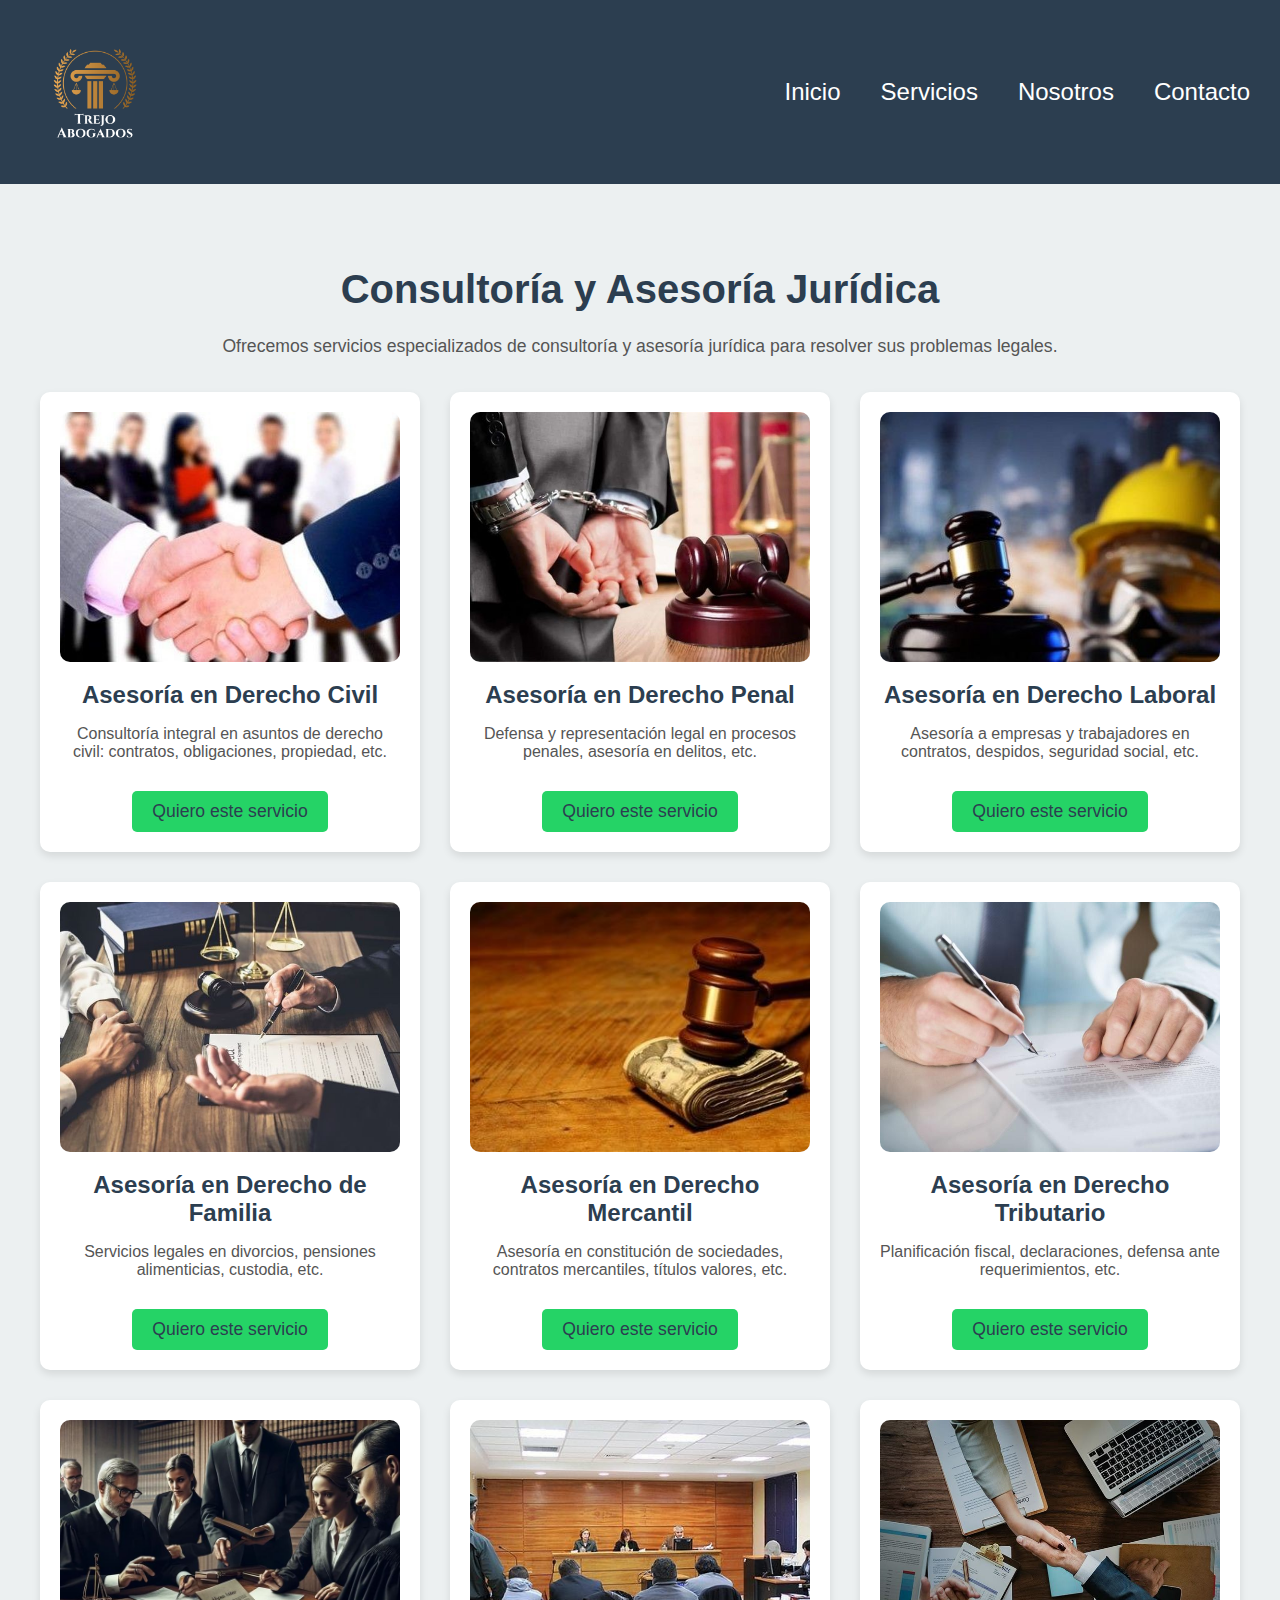
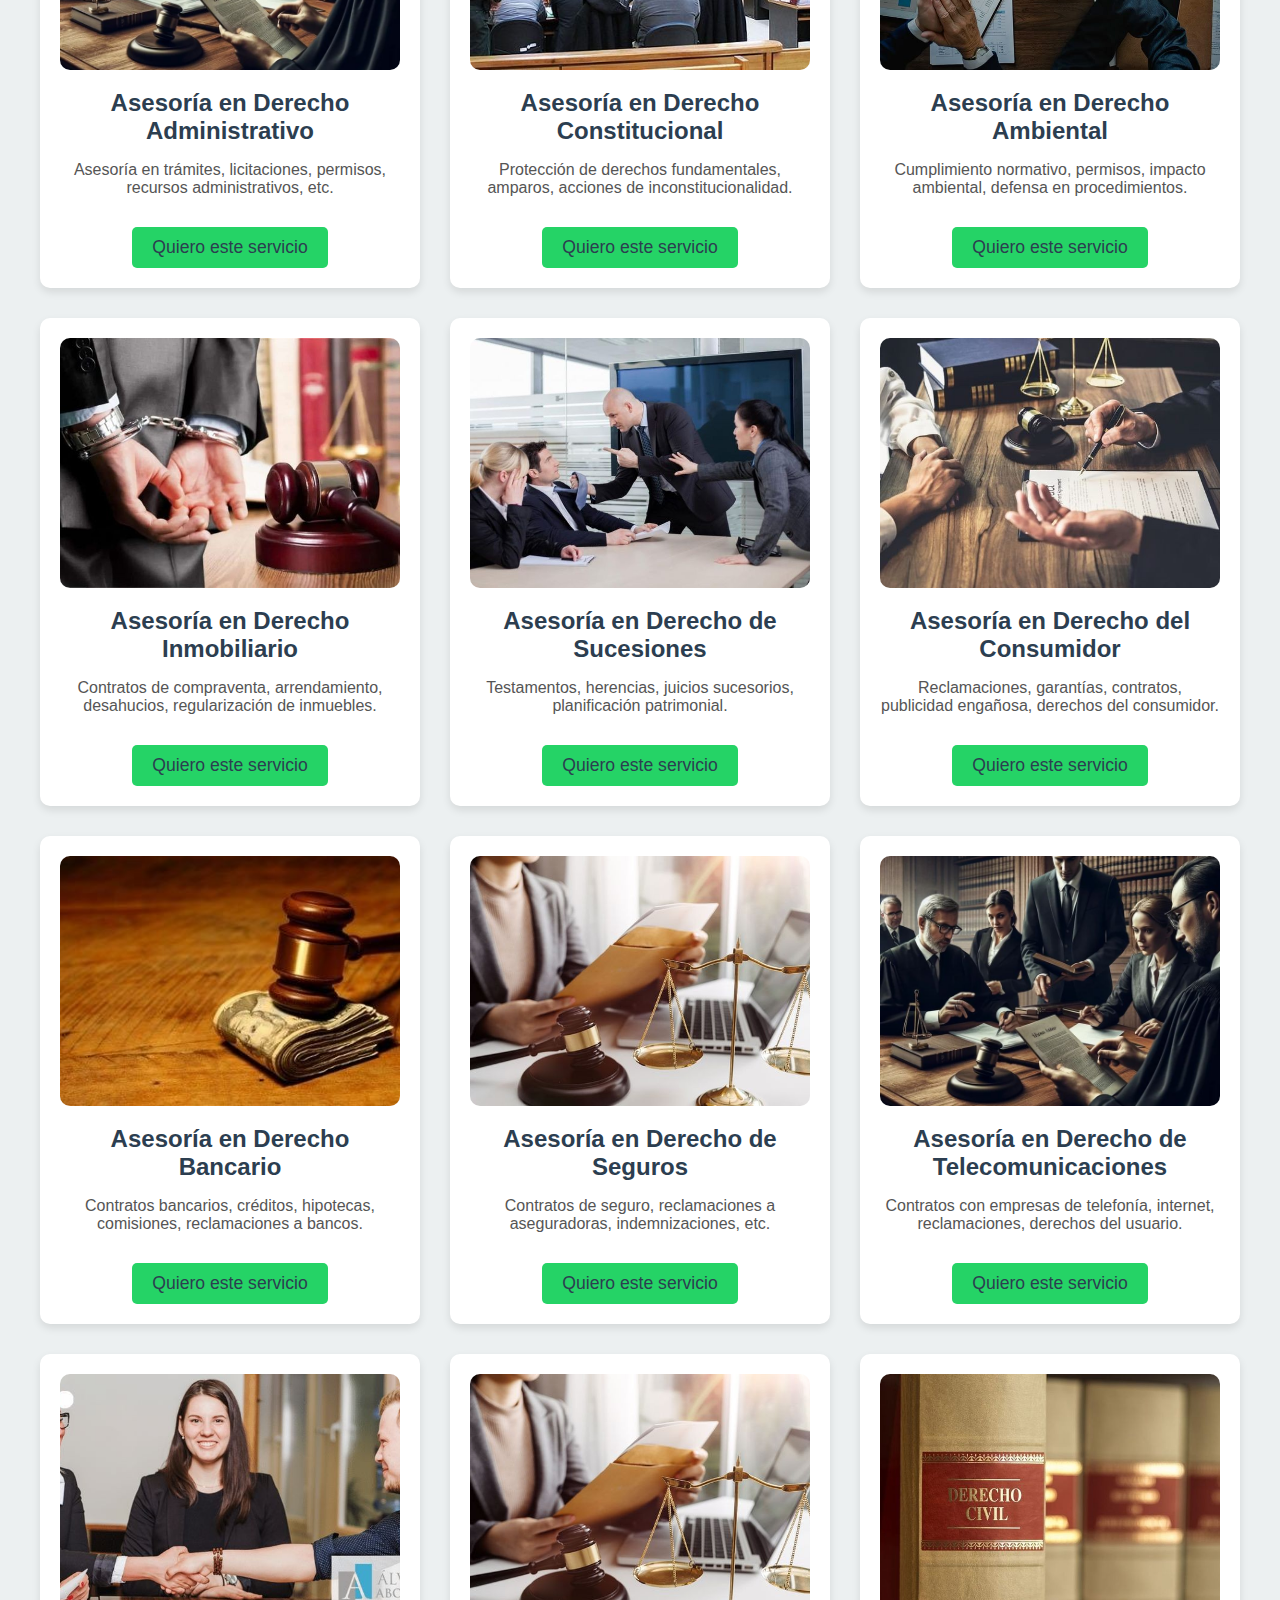
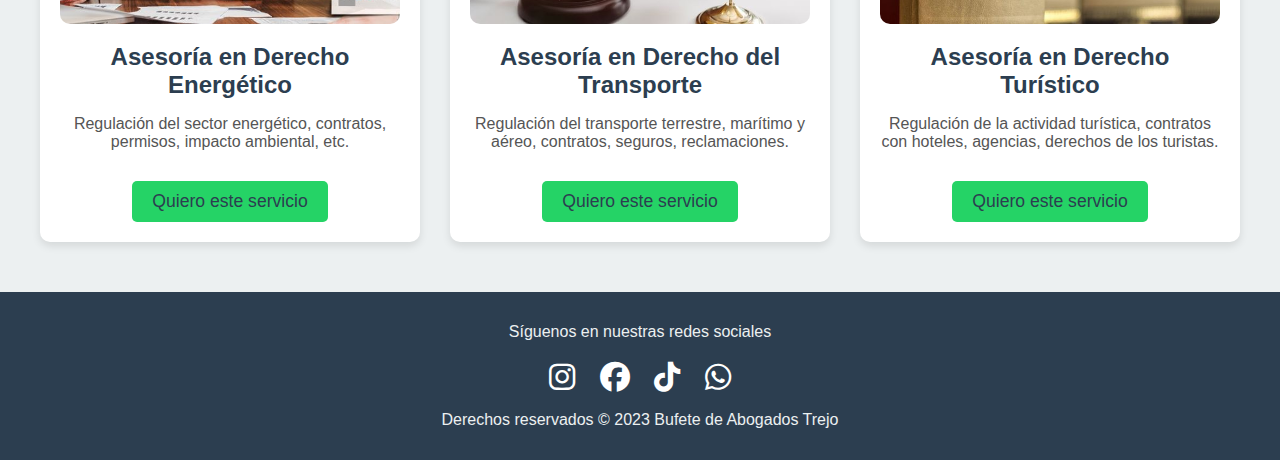
<file: menu/asesorialegal.html>
<!DOCTYPE html>
<html lang="es">
<head>
    <meta charset="UTF-8">
    <meta name="viewport" content="width=device-width, initial-scale=1.0">
    <title>Consultoría y Asesoría Jurídica - Trejo Abogado</title>
    <link rel="stylesheet" href="../css/estilos.css">
    <link rel="stylesheet" href="https://cdnjs.cloudflare.com/ajax/libs/font-awesome/6.4.2/css/all.min.css">
</head>
<body>
    <header class="encabezado">
        <a href="../index.html">
            <img src="../imagenes/logo.png" alt="Logo del bufete" class="encabezado__logo">
            </a>
            <input type="checkbox" id="menu-toggle" class="menu-toggle">
            <label for="menu-toggle" class="menu-icon">&#9776;</label>
    
            <nav class="menu">
                   <ul class="menu__lista">
                    <li class="menu__item">
                        <a href="../index.html" class="menu__enlace">Inicio</a>
                    </li>
                    <li class="menu__item menu__item--submenu">
                        <a href="../menu/servicios.html" class="menu__enlace">Servicios</a>
                        <ul class="submenu">
                            <li><a href="../menu/asesorialegal.html" class="submenu__enlace">Asesoría Legal</a></li>
                            <li><a href="../menu/derechofamiliar.html" class="submenu__enlace">Derecho Familiar</a></li>
                        </ul>
                    </li>
                    <li class="menu__item">
                        <a href="../menu/nosotros.html" class="menu__enlace">Nosotros</a>
                    </li>
                    <li class="menu__item">
                        <a href="../menu/contacto.html" class="menu__enlace">Contacto</a>
                    </li>
                </ul>
                
            </nav>
    </header>

    <div class="contenido categoria-servicios">
        <div class="contenedor">
            <h2 class="categoria-servicios__titulo">Consultoría y Asesoría Jurídica</h2>
            <p class="categoria-servicios__descripcion">Ofrecemos servicios especializados de consultoría y asesoría jurídica para resolver sus problemas legales.</p>
            <div class="servicios-grid">
                <div class="tarjeta-servicio">
                    <img src="../imagenes/Derechocivil.jpg" alt="Asesoría en Derecho Civil" class="tarjeta-servicio__imagen">
                    <h3 class="tarjeta-servicio__titulo">Asesoría en Derecho Civil</h3>
                    <p class="tarjeta-servicio__descripcion">Consultoría integral en asuntos de derecho civil: contratos, obligaciones, propiedad, etc.</p>
                    <a href="https://wa.me/<número_de_whatsapp>?text=Quiero%20este%20servicio" class="boton-whatsapp">Quiero este servicio</a>
                </div>
                <div class="tarjeta-servicio">
                    <img src="../imagenes/DerechoPenal1.jpg" alt="Asesoría en Derecho Penal" class="tarjeta-servicio__imagen">
                    <h3 class="tarjeta-servicio__titulo">Asesoría en Derecho Penal</h3>
                    <p class="tarjeta-servicio__descripcion">Defensa y representación legal en procesos penales, asesoría en delitos, etc.</p>
                    <a href="https://wa.me/<número_de_whatsapp>?text=Quiero%20este%20servicio" class="boton-whatsapp">Quiero este servicio</a>
                </div>
                <div class="tarjeta-servicio">
                    <img src="../imagenes/Derecholaboral.jpg" alt="Asesoría en Derecho Laboral" class="tarjeta-servicio__imagen">
                    <h3 class="tarjeta-servicio__titulo">Asesoría en Derecho Laboral</h3>
                    <p class="tarjeta-servicio__descripcion">Asesoría a empresas y trabajadores en contratos, despidos, seguridad social, etc.</p>
                    <a href="https://wa.me/<número_de_whatsapp>?text=Quiero%20este%20servicio" class="boton-whatsapp">Quiero este servicio</a>
                </div>
                <div class="tarjeta-servicio">
                    <img src="../imagenes/AsesoriaLegal.jpg" alt="Asesoría en Derecho de Familia" class="tarjeta-servicio__imagen">
                    <h3 class="tarjeta-servicio__titulo">Asesoría en Derecho de Familia</h3>
                    <p class="tarjeta-servicio__descripcion">Servicios legales en divorcios, pensiones alimenticias, custodia, etc.</p>
                    <a href="https://wa.me/<número_de_whatsapp>?text=Quiero%20este%20servicio" class="boton-whatsapp">Quiero este servicio</a>
                </div>
                <div class="tarjeta-servicio">
                    <img src="../imagenes/Derechomercantil.jpg" alt="Asesoría en Derecho Mercantil" class="tarjeta-servicio__imagen">
                    <h3 class="tarjeta-servicio__titulo">Asesoría en Derecho Mercantil</h3>
                    <p class="tarjeta-servicio__descripcion">Asesoría en constitución de sociedades, contratos mercantiles, títulos valores, etc.</p>
                    <a href="https://wa.me/<número_de_whatsapp>?text=Quiero%20este%20servicio" class="boton-whatsapp">Quiero este servicio</a>
                </div>
                 <div class="tarjeta-servicio">
                    <img src="../imagenes/Tramiteslegales.jpg" alt="Asesoría en Derecho Tributario" class="tarjeta-servicio__imagen">
                    <h3 class="tarjeta-servicio__titulo">Asesoría en Derecho Tributario</h3>
                    <p class="tarjeta-servicio__descripcion">Planificación fiscal, declaraciones, defensa ante requerimientos, etc.</p>
                    <a href="https://wa.me/<número_de_whatsapp>?text=Quiero%20este%20servicio" class="boton-whatsapp">Quiero este servicio</a>
                </div>
                 <div class="tarjeta-servicio">
                    <img src="../imagenes/Orientaciónlegalinicial.jpg" alt="Asesoría en Derecho Administrativo" class="tarjeta-servicio__imagen">
                    <h3 class="tarjeta-servicio__titulo">Asesoría en Derecho Administrativo</h3>
                    <p class="tarjeta-servicio__descripcion">Asesoría en trámites, licitaciones, permisos, recursos administrativos, etc.</p>
                    <a href="https://wa.me/<número_de_whatsapp>?text=Quiero%20este%20servicio" class="boton-whatsapp">Quiero este servicio</a>
                </div>
                <div class="tarjeta-servicio">
                    <img src="../imagenes/Reclamospornegligencia.jpg" alt="Asesoría en Derecho Constitucional" class="tarjeta-servicio__imagen">
                    <h3 class="tarjeta-servicio__titulo">Asesoría en Derecho Constitucional</h3>
                    <p class="tarjeta-servicio__descripcion">Protección de derechos fundamentales, amparos, acciones de inconstitucionalidad.</p>
                    <a href="https://wa.me/<número_de_whatsapp>?text=Quiero%20este%20servicio" class="boton-whatsapp">Quiero este servicio</a>
                </div>
                <div class="tarjeta-servicio">
                    <img src="../imagenes/Asesoriaaempresas.jpg" alt="Asesoría en Derecho Ambiental" class="tarjeta-servicio__imagen">
                    <h3 class="tarjeta-servicio__titulo">Asesoría en Derecho Ambiental</h3>
                    <p class="tarjeta-servicio__descripcion">Cumplimiento normativo, permisos, impacto ambiental, defensa en procedimientos.</p>
                    <a href="https://wa.me/<número_de_whatsapp>?text=Quiero%20este%20servicio" class="boton-whatsapp">Quiero este servicio</a>
                </div>
                 <div class="tarjeta-servicio">
                    <img src="../imagenes/Derechopenal.jpg" alt="Asesoría en Derecho Inmobiliario" class="tarjeta-servicio__imagen">
                    <h3 class="tarjeta-servicio__titulo">Asesoría en Derecho Inmobiliario</h3>
                    <p class="tarjeta-servicio__descripcion">Contratos de compraventa, arrendamiento, desahucios, regularización de inmuebles.</p>
                    <a href="https://wa.me/<número_de_whatsapp>?text=Quiero%20este%20servicio" class="boton-whatsapp">Quiero este servicio</a>
                </div>
                 <div class="tarjeta-servicio">
                    <img src="../imagenes/Conflictoslaborales.jpg" alt="Asesoría en Derecho de Sucesiones" class="tarjeta-servicio__imagen">
                    <h3 class="tarjeta-servicio__titulo">Asesoría en Derecho de Sucesiones</h3>
                    <p class="tarjeta-servicio__descripcion">Testamentos, herencias, juicios sucesorios, planificación patrimonial.</p>
                    <a href="https://wa.me/<número_de_whatsapp>?text=Quiero%20este%20servicio" class="boton-whatsapp">Quiero este servicio</a>
                </div>
                <div class="tarjeta-servicio">
                    <img src="../imagenes/AsesoriaLegal.jpg" alt="Asesoría en Derecho del Consumidor" class="tarjeta-servicio__imagen">
                    <h3 class="tarjeta-servicio__titulo">Asesoría en Derecho del Consumidor</h3>
                    <p class="tarjeta-servicio__descripcion">Reclamaciones, garantías, contratos, publicidad engañosa, derechos del consumidor.</p>
                    <a href="https://wa.me/<número_de_whatsapp>?text=Quiero%20este%20servicio" class="boton-whatsapp">Quiero este servicio</a>
                </div>
                 <div class="tarjeta-servicio">
                    <img src="../imagenes/Derechomercantil.jpg" alt="Asesoría en Derecho Bancario" class="tarjeta-servicio__imagen">
                    <h3 class="tarjeta-servicio__titulo">Asesoría en Derecho Bancario</h3>
                    <p class="tarjeta-servicio__descripcion">Contratos bancarios, créditos, hipotecas, comisiones, reclamaciones a bancos.</p>
                    <a href="https://wa.me/<número_de_whatsapp>?text=Quiero%20este%20servicio" class="boton-whatsapp">Quiero este servicio</a>
                </div>
                 <div class="tarjeta-servicio">
                    <img src="../imagenes/Prevenciónlegal.jpg" alt="Asesoría en Derecho de Seguros" class="tarjeta-servicio__imagen">
                    <h3 class="tarjeta-servicio__titulo">Asesoría en Derecho de Seguros</h3>
                    <p class="tarjeta-servicio__descripcion">Contratos de seguro, reclamaciones a aseguradoras, indemnizaciones, etc.</p>
                    <a href="https://wa.me/<número_de_whatsapp>?text=Quiero%20este%20servicio" class="boton-whatsapp">Quiero este servicio</a>
                </div>
                 <div class="tarjeta-servicio">
                    <img src="../imagenes/Orientaciónlegalinicial.jpg" alt="Asesoría en Derecho de Telecomunicaciones" class="tarjeta-servicio__imagen">
                    <h3 class="tarjeta-servicio__titulo">Asesoría en Derecho de Telecomunicaciones</h3>
                    <p class="tarjeta-servicio__descripcion">Contratos con empresas de telefonía, internet, reclamaciones, derechos del usuario.</p>
                    <a href="https://wa.me/<número_de_whatsapp>?text=Quiero%20este%20servicio" class="boton-whatsapp">Quiero este servicio</a>
                </div>
                 <div class="tarjeta-servicio">
                    <img src="../imagenes/Resoluciondedisputas.jpg" alt="Asesoría en Derecho Energético" class="tarjeta-servicio__imagen">
                    <h3 class="tarjeta-servicio__titulo">Asesoría en Derecho Energético</h3>
                    <p class="tarjeta-servicio__descripcion">Regulación del sector energético, contratos, permisos, impacto ambiental, etc.</p>
                    <a href="https://wa.me/<número_de_whatsapp>?text=Quiero%20este%20servicio" class="boton-whatsapp">Quiero este servicio</a>
                </div>
                 <div class="tarjeta-servicio">
                    <img src="../imagenes/Prevenciónlegal.jpg" alt="Asesoría en Derecho del Transporte" class="tarjeta-servicio__imagen">
                    <h3 class="tarjeta-servicio__titulo">Asesoría en Derecho del Transporte</h3>
                    <p class="tarjeta-servicio__descripcion">Regulación del transporte terrestre, marítimo y aéreo, contratos, seguros, reclamaciones.</p>
                    <a href="https://wa.me/<número_de_whatsapp>?text=Quiero%20este%20servicio" class="boton-whatsapp">Quiero este servicio</a>
                </div>
                 <div class="tarjeta-servicio">
                    <img src="../imagenes/Derecho Civil.jpg" alt="Asesoría en Derecho Turístico" class="tarjeta-servicio__imagen">
                    <h3 class="tarjeta-servicio__titulo">Asesoría en Derecho Turístico</h3>
                    <p class="tarjeta-servicio__descripcion">Regulación de la actividad turística, contratos con hoteles, agencias, derechos de los turistas.</p>
                    <a href="https://wa.me/<número_de_whatsapp>?text=Quiero%20este%20servicio" class="boton-whatsapp">Quiero este servicio</a>
                </div>
            </div>
        </div>
    </div>

    <footer class="pie">
        <p class="pie__texto">Síguenos en nuestras redes sociales</p>
        <div class="redes-sociales">
            <a href="https://www.instagram.com/tucuenta" target="_blank"><i class="fa-brands fa-instagram"></i></a>
            <a href="https://www.facebook.com/tucuenta" target="_blank"><i class="fa-brands fa-facebook"></i></a>
            <a href="https://www.tiktok.com/@tucuenta" target="_blank"><i class="fa-brands fa-tiktok"></i></a>
            <a href="https://wa.me/521234567890" target="_blank"><i class="fa-brands fa-whatsapp"></i></a>
        </div>
        <p class="pie__texto">Derechos reservados © 2023 Bufete de Abogados Trejo</p>
    </footer>
</body>
</html>
</file>
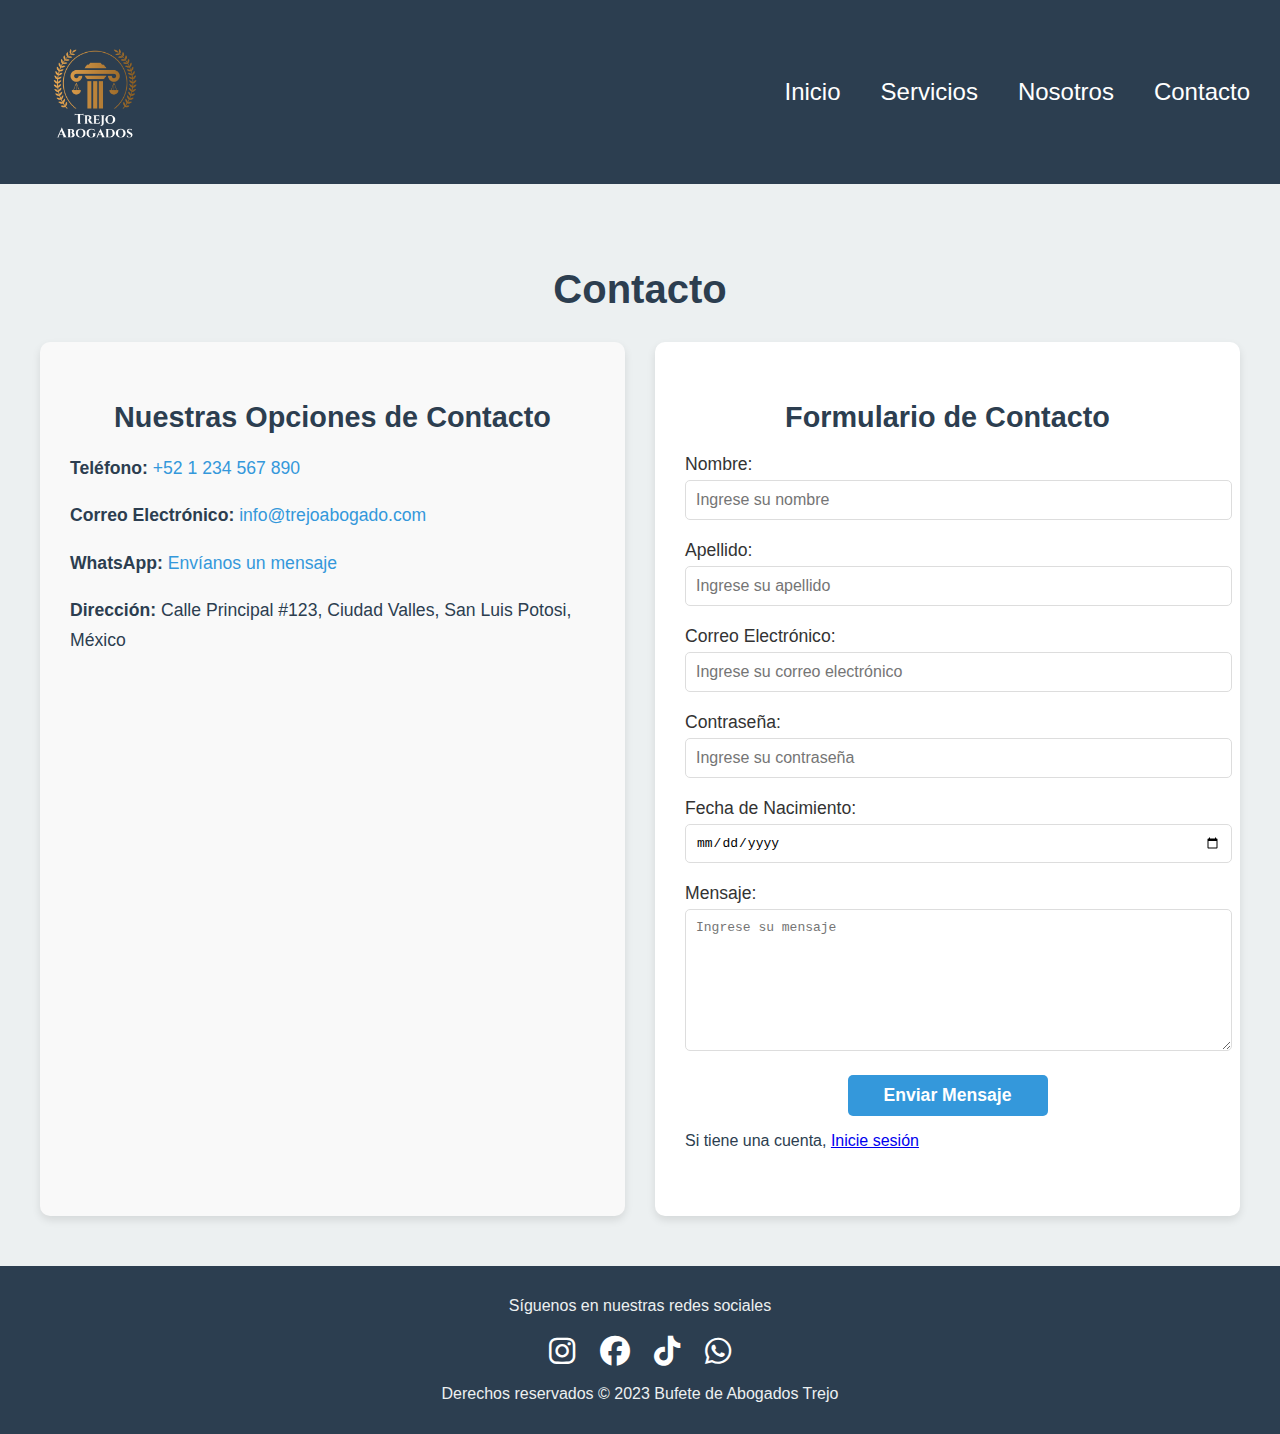
<file: menu/contacto.html>
<!DOCTYPE html>
<html lang="es">
<head>
    <meta charset="UTF-8">
    <meta name="viewport" content="width=device-width, initial-scale=1.0">
    <title>Contacto - Trejo Abogados</title>
    <link rel="stylesheet" href="../css/estilos.css">
    <link rel="stylesheet" href="https://cdnjs.cloudflare.com/ajax/libs/font-awesome/6.4.2/css/all.min.css">
</head>
<body>
    <header class="encabezado">
        <a href="../index.html">
            <img src="../imagenes/logo.png" alt="Logo del bufete" class="encabezado__logo">
            </a>
            <input type="checkbox" id="menu-toggle" class="menu-toggle">
            <label for="menu-toggle" class="menu-icon">&#9776;</label>
    
            <nav class="menu">
                   <ul class="menu__lista">
                    <li class="menu__item">
                        <a href="../index.html" class="menu__enlace">Inicio</a>
                    </li>
                    <li class="menu__item menu__item--submenu">
                        <a href="../menu/servicios.html" class="menu__enlace">Servicios</a>
                        <ul class="submenu">
                            <li><a href="../menu/asesorialegal.html" class="submenu__enlace">Asesoría Legal</a></li>
                            <li><a href="../menu/derechofamiliar.html" class="submenu__enlace">Derecho Familiar</a></li>
                        </ul>
                    </li>
                    <li class="menu__item">
                        <a href="../menu/nosotros.html" class="menu__enlace">Nosotros</a>
                    </li>
                    <li class="menu__item">
                        <a href="../menu/contacto.html" class="menu__enlace">Contacto</a>
                    </li>
                </ul>
                
            </nav>
    </header>

    <div class="contenido contacto">
        <div class="contenedor">
            <h2 class="contacto__titulo">Contacto</h2>
            <div class="contacto__info">
                <div class="contacto__opciones">
                    <h3>Nuestras Opciones de Contacto</h3>
                    <p><strong>Teléfono:</strong> <a href="tel:+521234567890">+52 1 234 567 890</a></p>
                    <p><strong>Correo Electrónico:</strong> <a href="mailto:info@trejoabogado.com">info@trejoabogado.com</a></p>
                    <p><strong>WhatsApp:</strong> <a href="https://wa.me/521234567890?text=Hola,%20quiero%20contactarlos">Envíanos un mensaje</a></p>
                    <p><strong>Dirección:</strong> Calle Principal #123, Ciudad Valles, San Luis Potosi, México</p>
                </div>

                <div class="contacto__formulario">
                    <h3>Formulario de Contacto</h3>
                    <form>
                        <div class="grupo-formulario">
                            <label for="nombre">Nombre:</label>
                            <input type="text" id="nombre" name="nombre" placeholder="Ingrese su nombre" required>
                        </div>
                        <div class="grupo-formulario">
                            <label for="apellido">Apellido:</label>
                            <input type="text" id="apellido" name="apellido" placeholder="Ingrese su apellido" required>
                        </div>
                        <div class="grupo-formulario">
                            <label for="correo">Correo Electrónico:</label>
                            <input type="email" id="correo" name="correo" placeholder="Ingrese su correo electrónico" required>
                        </div>
                         <div class="grupo-formulario">
                            <label for="contrasena">Contraseña:</label>
                            <input type="password" id="contrasena" name="contrasena" placeholder="Ingrese su contraseña" required>
                        </div>
                        <div class="grupo-formulario">
                            <label for="fecha_nacimiento">Fecha de Nacimiento:</label>
                            <input type="date" id="fecha_nacimiento" name="fecha_nacimiento" required>
                        </div>
                        <div class="grupo-formulario">
                            <label for="mensaje">Mensaje:</label>
                            <textarea id="mensaje" name="mensaje" placeholder="Ingrese su mensaje" required></textarea>
                        </div>
                        <button type="submit" class="boton">Enviar Mensaje</button>
                         <div class="grupo-formulario">
                           <p> Si tiene una cuenta, <a href="#"> Inicie sesión </a></p>
                        </div>
                    </form>
                </div>
            </div>
        </div>
    </div>

    <footer class="pie">
        <p class="pie__texto">Síguenos en nuestras redes sociales</p>
        <div class="redes-sociales">
            <a href="https://www.instagram.com/tucuenta" target="_blank"><i class="fa-brands fa-instagram"></i></a>
            <a href="https://www.facebook.com/tucuenta" target="_blank"><i class="fa-brands fa-facebook"></i></a>
             <a href="https://www.tiktok.com/@tucuenta" target="_blank"><i class="fa-brands fa-tiktok"></i></a>
            <a href="https://wa.me/521234567890" target="_blank"><i class="fa-brands fa-whatsapp"></i></a>
        </div>
        <p class="pie__texto">Derechos reservados © 2023 Bufete de Abogados Trejo</p>
    </footer>
</body>
</html>
</file>
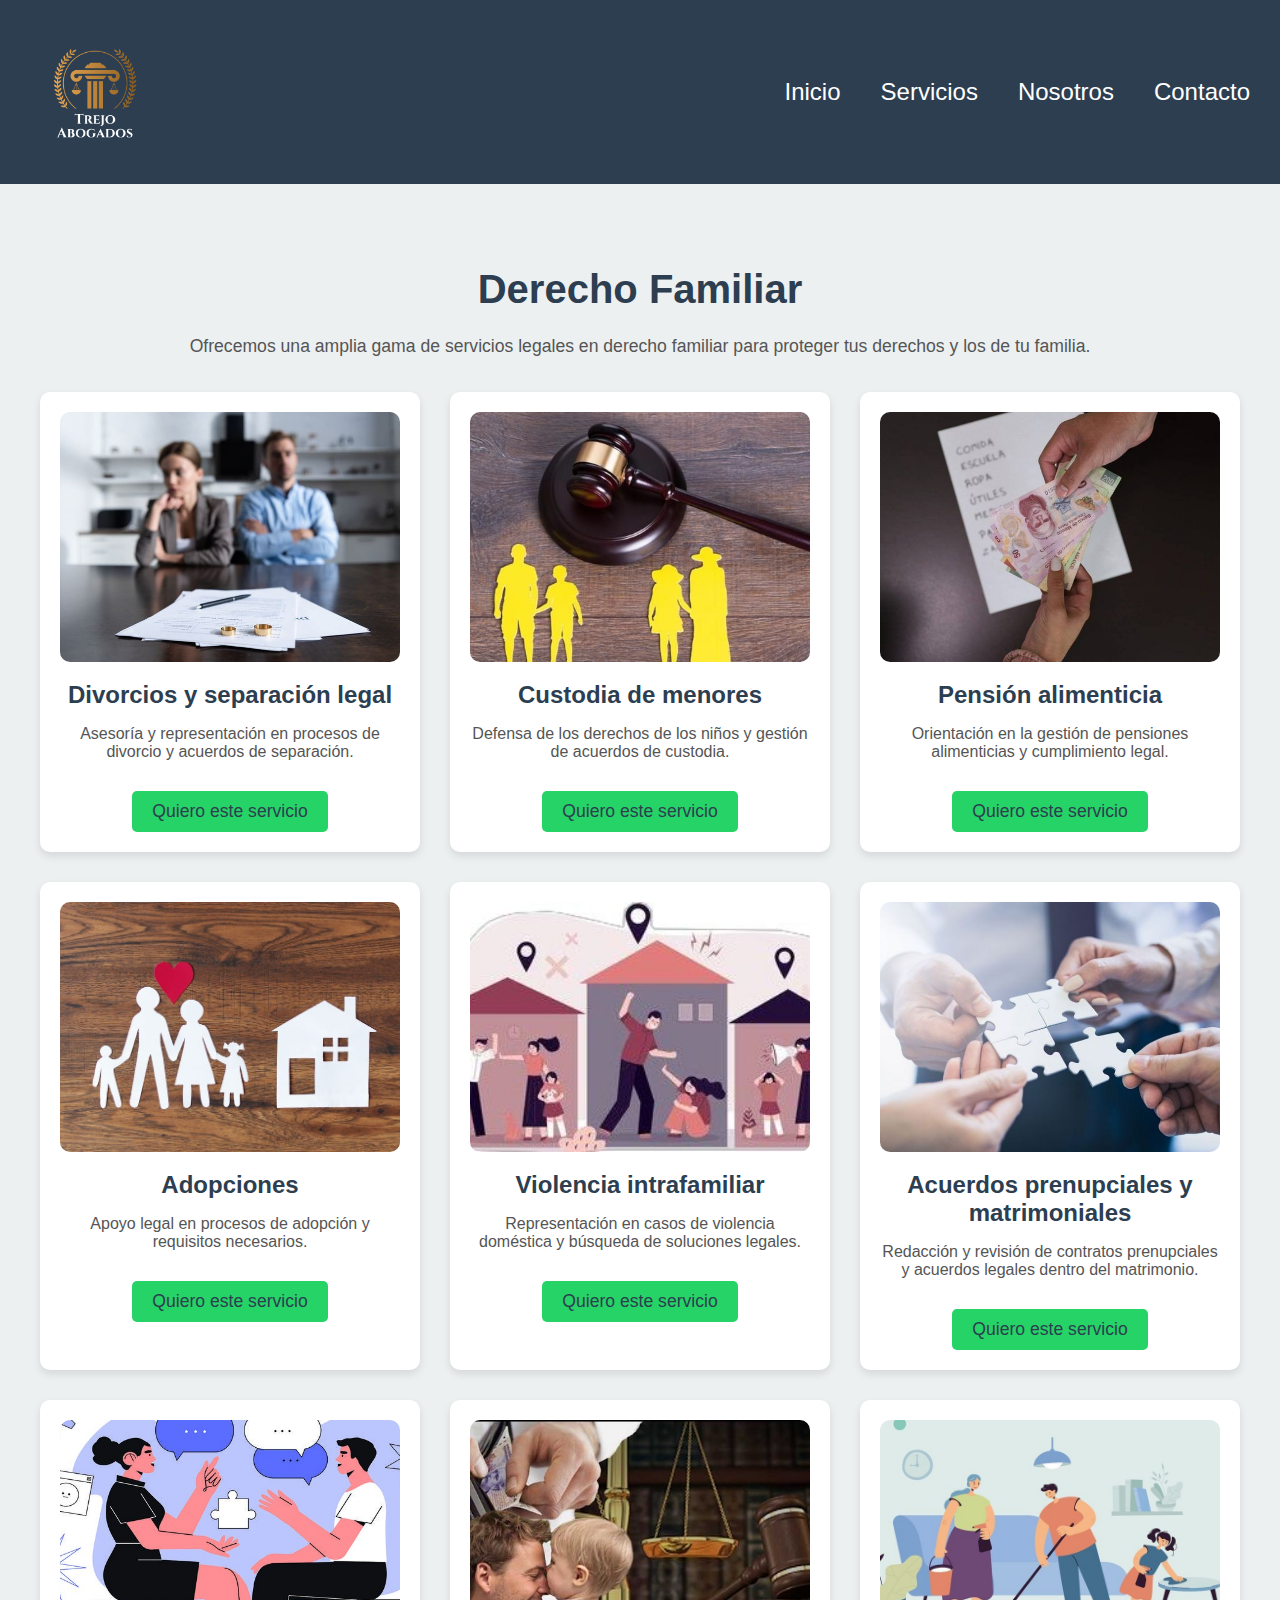
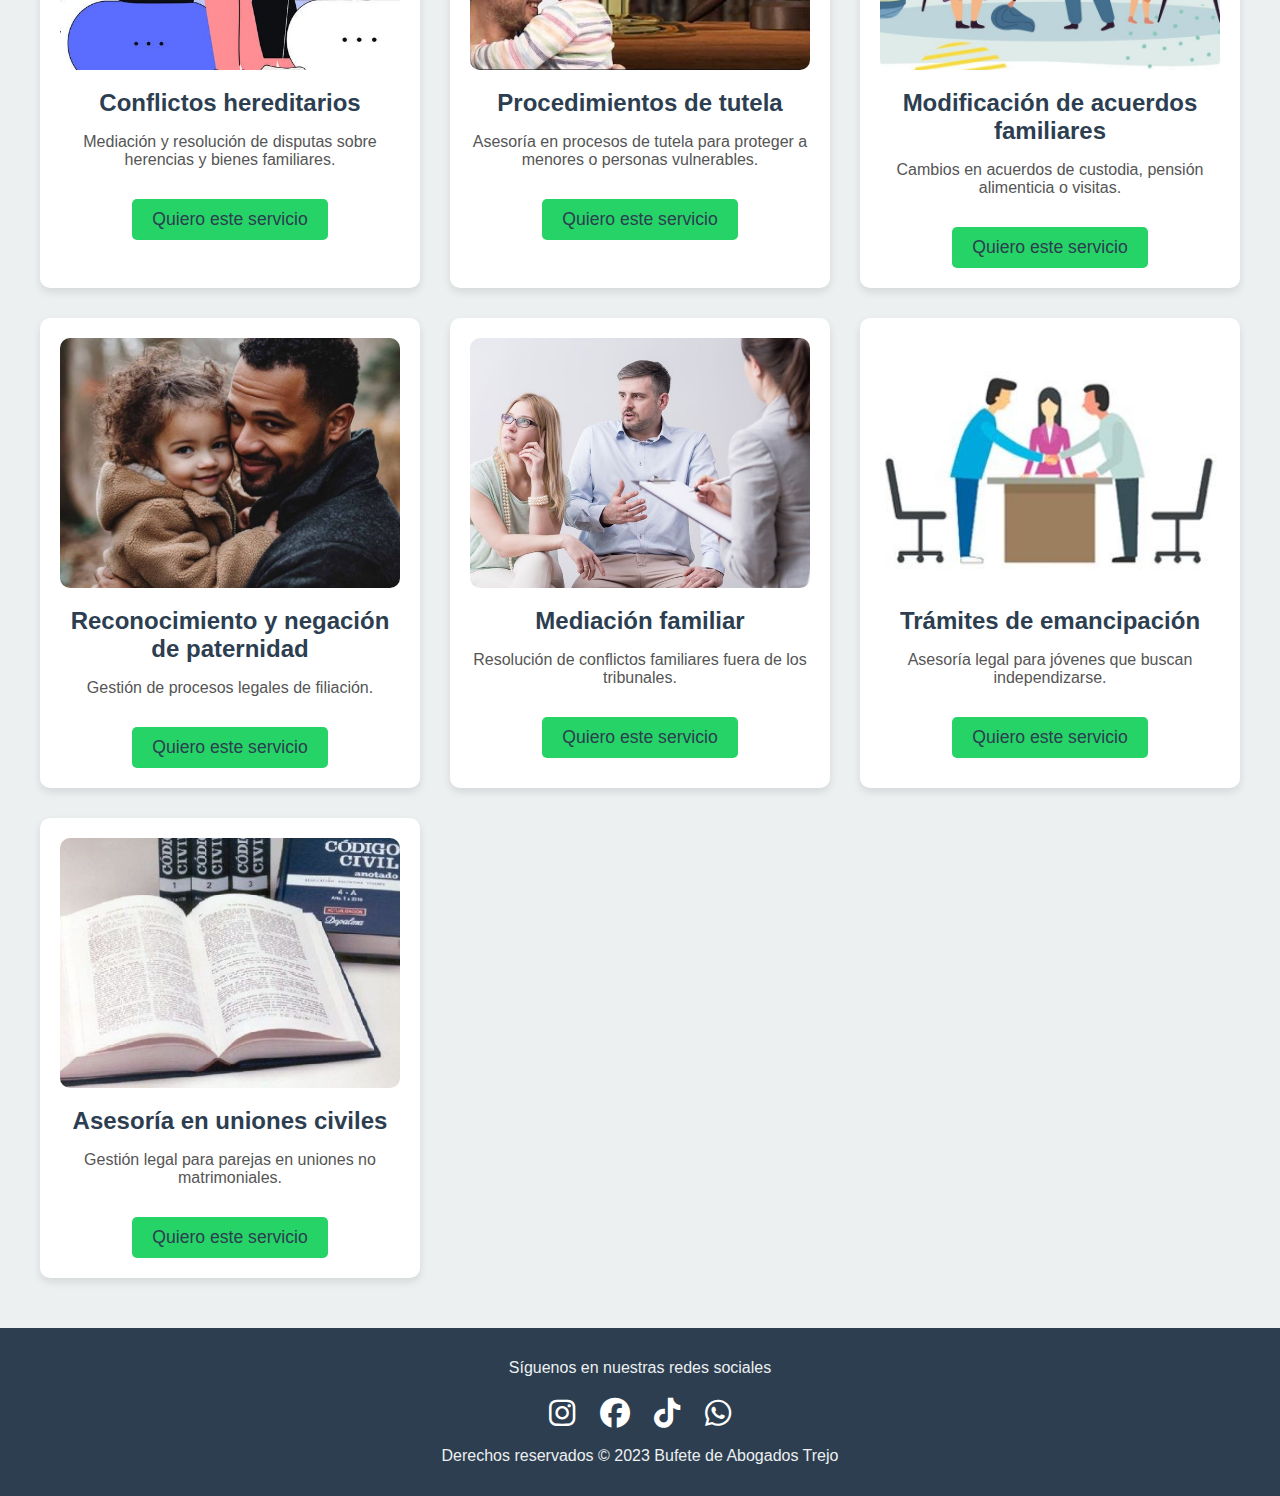
<file: menu/derechofamiliar.html>
<!DOCTYPE html>
<html lang="es">
<head>
    <meta charset="UTF-8">
    <meta name="viewport" content="width=device-width, initial-scale=1.0">
    <title>Derecho Familiar - Trejo Abogado</title>
    <link rel="stylesheet" href="../css/estilos.css">
    <link rel="stylesheet" href="https://cdnjs.cloudflare.com/ajax/libs/font-awesome/6.4.2/css/all.min.css">
</head>
<body>
    <header class="encabezado">
        <a href="../index.html">
            <img src="../imagenes/logo.png" alt="Logo del bufete" class="encabezado__logo">
            </a>
            <input type="checkbox" id="menu-toggle" class="menu-toggle">
            <label for="menu-toggle" class="menu-icon">&#9776;</label>
    
            <nav class="menu">
                   <ul class="menu__lista">
                    <li class="menu__item">
                        <a href="../index.html" class="menu__enlace">Inicio</a>
                    </li>
                    <li class="menu__item menu__item--submenu">
                        <a href="../menu/servicios.html" class="menu__enlace">Servicios</a>
                        <ul class="submenu">
                            <li><a href="../menu/asesorialegal.html" class="submenu__enlace">Asesoría Legal</a></li>
                            <li><a href="../menu/derechofamiliar.html" class="submenu__enlace">Derecho Familiar</a></li>
                        </ul>
                    </li>
                    <li class="menu__item">
                        <a href="../menu/nosotros.html" class="menu__enlace">Nosotros</a>
                    </li>
                    <li class="menu__item">
                        <a href="../menu/contacto.html" class="menu__enlace">Contacto</a>
                    </li>
                </ul>
                
            </nav>
    </header>

    <div class="contenido categoria-servicios">
        <div class="contenedor">
            <h2 class="categoria-servicios__titulo">Derecho Familiar</h2>
            <p class="categoria-servicios__descripcion">Ofrecemos una amplia gama de servicios legales en derecho familiar para proteger tus derechos y los de tu familia.</p>
            <div class="servicios-grid">
                <div class="tarjeta-servicio">
                    <img src="../imagenes/Divorcioyseparacionlegal.jpg" alt="Divorcios y separación legal" class="tarjeta-servicio__imagen">
                    <h3 class="tarjeta-servicio__titulo">Divorcios y separación legal</h3>
                    <p class="tarjeta-servicio__descripcion">Asesoría y representación en procesos de divorcio y acuerdos de separación.</p>
                    <a href="https://wa.me/<número_de_whatsapp>?text=Quiero%20este%20servicio" class="boton-whatsapp">Quiero este servicio</a>
                </div>
                <div class="tarjeta-servicio">
                    <img src="../imagenes/Custodiademenores.jpg" alt="Custodia de menores" class="tarjeta-servicio__imagen">
                    <h3 class="tarjeta-servicio__titulo">Custodia de menores</h3>
                    <p class="tarjeta-servicio__descripcion">Defensa de los derechos de los niños y gestión de acuerdos de custodia.</p>
                    <a href="https://wa.me/<número_de_whatsapp>?text=Quiero%20este%20servicio" class="boton-whatsapp">Quiero este servicio</a>
                </div>
                <div class="tarjeta-servicio">
                    <img src="../imagenes/Pensionañimentacia.jpg" alt="Pensión alimenticia" class="tarjeta-servicio__imagen">
                    <h3 class="tarjeta-servicio__titulo">Pensión alimenticia</h3>
                    <p class="tarjeta-servicio__descripcion">Orientación en la gestión de pensiones alimenticias y cumplimiento legal.</p>
                    <a href="https://wa.me/<número_de_whatsapp>?text=Quiero%20este%20servicio" class="boton-whatsapp">Quiero este servicio</a>
                </div>
                <div class="tarjeta-servicio">
                    <img src="../imagenes/Adopciónes.jpg" alt="Adopciones" class="tarjeta-servicio__imagen">
                    <h3 class="tarjeta-servicio__titulo">Adopciones</h3>
                    <p class="tarjeta-servicio__descripcion">Apoyo legal en procesos de adopción y requisitos necesarios.</p>
                    <a href="https://wa.me/<número_de_whatsapp>?text=Quiero%20este%20servicio" class="boton-whatsapp">Quiero este servicio</a>
                </div>
                <div class="tarjeta-servicio">
                    <img src="../imagenes/Violenciaintrafamiliar.jpg" alt="Violencia intrafamiliar" class="tarjeta-servicio__imagen">
                    <h3 class="tarjeta-servicio__titulo">Violencia intrafamiliar</h3>
                    <p class="tarjeta-servicio__descripcion">Representación en casos de violencia doméstica y búsqueda de soluciones legales.</p>
                    <a href="https://wa.me/<número_de_whatsapp>?text=Quiero%20este%20servicio" class="boton-whatsapp">Quiero este servicio</a>
                </div>
                <div class="tarjeta-servicio">
                    <img src="../imagenes/Acuerdosprenupcialesymatrimoniales.jpg" alt="Acuerdos prenupciales y matrimoniales" class="tarjeta-servicio__imagen">
                    <h3 class="tarjeta-servicio__titulo">Acuerdos prenupciales y matrimoniales</h3>
                    <p class="tarjeta-servicio__descripcion">Redacción y revisión de contratos prenupciales y acuerdos legales dentro del matrimonio.</p>
                    <a href="https://wa.me/<número_de_whatsapp>?text=Quiero%20este%20servicio" class="boton-whatsapp">Quiero este servicio</a>
                </div>
                <div class="tarjeta-servicio">
                    <img src="../imagenes/Conflictoshereditarios.jpg" alt="Conflictos hereditarios" class="tarjeta-servicio__imagen">
                    <h3 class="tarjeta-servicio__titulo">Conflictos hereditarios</h3>
                    <p class="tarjeta-servicio__descripcion">Mediación y resolución de disputas sobre herencias y bienes familiares.</p>
                    <a href="https://wa.me/<número_de_whatsapp>?text=Quiero%20este%20servicio" class="boton-whatsapp">Quiero este servicio</a>
                </div>
                <div class="tarjeta-servicio">
                    <img src="../imagenes/Procedimientosdetutela.jpg" alt="Procedimientos de tutela" class="tarjeta-servicio__imagen">
                    <h3 class="tarjeta-servicio__titulo">Procedimientos de tutela</h3>
                    <p class="tarjeta-servicio__descripcion">Asesoría en procesos de tutela para proteger a menores o personas vulnerables.</p>
                    <a href="https://wa.me/<número_de_whatsapp>?text=Quiero%20este%20servicio" class="boton-whatsapp">Quiero este servicio</a>
                </div>
                <div class="tarjeta-servicio">
                    <img src="../imagenes/Modificaciondeacuerdosfamiliares.jpg" alt="Modificación de acuerdos familiares" class="tarjeta-servicio__imagen">
                    <h3 class="tarjeta-servicio__titulo">Modificación de acuerdos familiares</h3>
                    <p class="tarjeta-servicio__descripcion">Cambios en acuerdos de custodia, pensión alimenticia o visitas.</p>
                    <a href="https://wa.me/<número_de_whatsapp>?text=Quiero%20este%20servicio" class="boton-whatsapp">Quiero este servicio</a>
                </div>
                <div class="tarjeta-servicio">
                    <img src="../imagenes/Reconocientoynegaciondepaternidad.jpg" alt="Reconocimiento y negación de paternidad" class="tarjeta-servicio__imagen">
                    <h3 class="tarjeta-servicio__titulo">Reconocimiento y negación de paternidad</h3>
                    <p class="tarjeta-servicio__descripcion">Gestión de procesos legales de filiación.</p>
                    <a href="https://wa.me/<número_de_whatsapp>?text=Quiero%20este%20servicio" class="boton-whatsapp">Quiero este servicio</a>
                </div>
                <div class="tarjeta-servicio">
                    <img src="../imagenes/Mediacionfamiliar.jpg" alt="Mediación familiar" class="tarjeta-servicio__imagen">
                    <h3 class="tarjeta-servicio__titulo">Mediación familiar</h3>
                    <p class="tarjeta-servicio__descripcion">Resolución de conflictos familiares fuera de los tribunales.</p>
                    <a href="https://wa.me/<número_de_whatsapp>?text=Quiero%20este%20servicio" class="boton-whatsapp">Quiero este servicio</a>
                </div>
                <div class="tarjeta-servicio">
                    <img src="../imagenes/Tramitesdeenmacipaciones.jpg" alt="Trámites de emancipación" class="tarjeta-servicio__imagen">
                    <h3 class="tarjeta-servicio__titulo">Trámites de emancipación</h3>
                    <p class="tarjeta-servicio__descripcion">Asesoría legal para jóvenes que buscan independizarse.</p>
                    <a href="https://wa.me/<número_de_whatsapp>?text=Quiero%20este%20servicio" class="boton-whatsapp">Quiero este servicio</a>
                </div>
                 <div class="tarjeta-servicio">
                    <img src="../imagenes/Asesoriadeunionesciviles.jpg" alt="Asesoría en uniones civiles" class="tarjeta-servicio__imagen">
                    <h3 class="tarjeta-servicio__titulo">Asesoría en uniones civiles</h3>
                    <p class="tarjeta-servicio__descripcion">Gestión legal para parejas en uniones no matrimoniales.</p>
                    <a href="https://wa.me/<número_de_whatsapp>?text=Quiero%20este%20servicio" class="boton-whatsapp">Quiero este servicio</a>
                </div>
            </div>
        </div>
    </div>

    <footer class="pie">
        <p class="pie__texto">Síguenos en nuestras redes sociales</p>
        <div class="redes-sociales">
            <a href="https://www.instagram.com/tucuenta" target="_blank"><i class="fa-brands fa-instagram"></i></a>
            <a href="https://www.facebook.com/tucuenta" target="_blank"><i class="fa-brands fa-facebook"></i></a>
             <a href="https://www.tiktok.com/@tucuenta" target="_blank"><i class="fa-brands fa-tiktok"></i></a>
            <a href="https://wa.me/521234567890" target="_blank"><i class="fa-brands fa-whatsapp"></i></a>
        </div>
        <p class="pie__texto">Derechos reservados © 2023 Bufete de Abogados Trejo</p>
    </footer>
</body>
</html>
</file>
<file: css/estilos.css>
:root {
    --color-primario: #2c3e50;
    --color-secundario: #ecf0f1;
    --color-acento: #3498db;
    --fuente-principal: 'Arial', sans-serif;
    --color-boton-whatsapp: #25d366;
}

body {
    font-family: var(--fuente-principal);
    margin: 0;
    padding: 0;
    background-color: var(--color-secundario);
    color: var(--color-primario);
}

.encabezado {
    display: flex;
    justify-content: space-between;
    align-items: center;
    background-color: var(--color-primario);
    padding: 15px 20px;
    position: relative;
}

.encabezado__logo {
    max-width: 150px;
}

.menu__lista {
    display: flex;
    gap: 20px;
    list-style: none;
    padding: 0;
}

.menu__enlace {
    color: white;
    text-decoration: none;
    padding: 10px;
    transition: color 0.3s;
    font-size: 1.5em;
}

.menu__enlace:hover {
    color: var(--color-acento);
}

.menu-toggle {
    display: none;
}

.menu-icon {
    display: none;
    font-size: 30px;
    color: white;
    cursor: pointer;
}

.elemento-menu {
    position: relative;
}

.menu__item {
    position: relative;
}

.submenu {
    display: none;
    position: absolute;
    top: 100%;
    left: 0;
    background: var(--color-primario);
    list-style: none;
    padding: 10px 0;
    min-width: 200px;
    border-radius: 5px;
}

.submenu__enlace {
    display: block;
    color: white;
    padding: 10px;
    text-decoration: none;
    transition: background 0.3s;
}

.submenu__enlace:hover {
    background: var(--color-acento);
}

.menu__item--submenu:hover .submenu {
    display: block;
}

.elemento-submenu:hover .sublista {
    display: block;
}

.bienvenida {
    text-align: center;
    padding: 40px 20px;
}

.bienvenida__imagen {
    max-width: 60%;
    height: auto;
}

.contacto-rapido {
    padding: 50px 0;
    background-color: #f9f9f9;
    text-align: center;
}

.contacto-rapido h2 {
    font-size: 2em;
    margin-bottom: 30px;
    color: var(--color-primario);
}

.contacto-rapido__grid {
    display: grid;
    grid-template-columns: repeat(auto-fit, minmax(250px, 1fr));
    gap: 30px;
    max-width: 900px;
    margin: 0 auto;
}

.contacto-rapido__item {
    background: white;
    padding: 25px;
    border-radius: 10px;
    box-shadow: 0 4px 8px rgba(0,0,0,0.1);
    transition: transform 0.3s ease;
}

.contacto-rapido__item:hover {
    transform: translateY(-5px);
}

.contacto-rapido__item i {
    font-size: 2.5em;
    color: var(--color-acento);
    margin-bottom: 15px;
}

.contacto-rapido__item h3 {
    margin: 10px 0;
    color: var(--color-primario);
}

.contacto-rapido__item a {
    color: var(--color-acento);
    text-decoration: none;
    transition: color 0.3s;
    word-break: break-all;
}

.contacto-rapido__item a:hover {
    color: #217dbb;
    text-decoration: underline;
}

.servicios {
    text-align: center;
    padding: 40px 20px;
}

.servicios__grid {
    display: grid;
    grid-template-columns: repeat(auto-fit, minmax(250px, 1fr));
    gap: 20px;
}

.servicio {
    width: 70%;
    margin: 0 auto;
    background: white;
    padding: 20px;
    border-radius: 10px;
    box-shadow: 0px 4px 6px rgba(0, 0, 0, 0.1);
    transition: transform 0.3s ease-in-out;
}

.servicio:hover {
    transform: translateY(-10px);
}

.servicio__imagen {
    width: 100%;
    border-radius: 10px;
}

.servicio__titulo {
    margin: 10px 0;
    color: var(--color-primario);
}

.categoria-servicios {
    padding: 50px 0;
    text-align: center;
}

.categoria-servicios .contenedor {
    max-width: 1200px;
    margin: 0 auto;
}

.categoria-servicios__titulo {
    font-size: 2.5em;
    margin-bottom: 20px;
    color: var(--color-primario);
}

.categoria-servicios__descripcion {
    font-size: 1.1em;
    line-height: 1.7;
    color: #555;
    margin-bottom: 30px;
}

.servicios-grid {
    display: grid;
    grid-template-columns: repeat(auto-fit, minmax(300px, 1fr));
    gap: 30px;
    margin-top: 20px;
}

.tarjeta-servicio {
    background-color: #fff;
    border-radius: 10px;
    box-shadow: 0 4px 8px rgba(0, 0, 0, 0.1);
    padding: 20px;
    transition: transform 0.3s ease, box-shadow 0.3s ease;
    text-align: center;
}

.tarjeta-servicio:hover {
    transform: translateY(-5px);
    box-shadow: 0 6px 12px rgba(0, 0, 0, 0.2);
}

.tarjeta-servicio__imagen {
    width: 100%;
    height: 250px;
    object-fit: cover;
    border-radius: 10px 10px 0 0;
}

.tarjeta-servicio__titulo {
    font-size: 1.5em;
    margin-top: 15px;
    margin-bottom: 10px;
    color: var(--color-primario);
}

.tarjeta-servicio__descripcion {
    font-size: 1em;
    color: #555;
    margin-bottom: 20px;
}

.boton-whatsapp {
    display: inline-block;
    padding: 10px 20px;
    background-color: var(--color-boton-whatsapp);
    color: rgb(255, 255, 255);
    text-decoration: none;
    border-radius: 5px;
    margin-top: 10px;
    transition: background-color 0.3s ease;
    font-size: 1.1em;
}

.boton-whatsapp:hover {
    background-color: #128c7e;
}

h2 {
    text-align: center;
    color: #2c3e50;
}

.inicio {
    text-align: center;
    padding: 100px 20px;
}

.bienvenida h2 {
    font-size: 2em;
    margin-bottom: 10px;
}

.bienvenida p {
    font-size: 1.2em;
    max-width: 600px;
    margin: 0 auto 20px;
}

.boton {
    display: inline-block;
    padding: 10px 20px;
    background-color: #2980b9;
    color: white;
    text-decoration: none;
    font-weight: bold;
    border-radius: 5px;
    transition: background 0.3s;
}

.boton:hover {
    background-color: #1a5276;
}

.sobre-nosotros {
    background: #ecf0f1;
    padding: 50px 20px;
}

.sobre-nosotros .contenedor {
    max-width: 800px;
    margin: auto;
    text-align: center;
}

.testimonios {
    background: #ecf0f1;
    padding: 50px 20px;
}

.testimonios .contenedor {
    max-width: 800px;
    margin: auto;
    text-align: center;
}

.testimonio {
    background: white;
    padding: 20px;
    border-radius: 10px;
    box-shadow: 0 4px 8px rgba(0, 0, 0, 0.1);
    margin-bottom: 20px;
    display: flex;
    align-items: center;
    text-align: left;
}

.testimonio__imagen {
    width: 80px;
    height: 80px;
    border-radius: 50%;
    margin-right: 15px;
}

.testimonio__texto {
    font-style: italic;
    font-size: 1.1em;
    flex: 1;
}

.testimonio__autor {
    font-weight: bold;
    text-align: right;
    font-size: 0.9em;
}

.ubicacion {
    text-align: center;
    padding: 40px 20px;
}

.ubicacion__mapa {
    width: 100%;
    height: 250px;
    border-radius: 10px;
}

.sobre-nosotros {
    padding: 50px 0;
}

.sobre-nosotros .contenedor {
    max-width: 1200px;
    margin: 0 auto;
}

.sobre-nosotros__titulo {
    text-align: center;
    margin-bottom: 30px;
    font-size: 2.5em;
    color: var(--color-primario);
}

.sobre-nosotros__grid {
    display: grid;
    grid-template-columns: 1fr 1fr;
    gap: 30px;
    align-items: center;
}

.sobre-nosotros__imagen-contenedor {
    display: flex;
    justify-content: center;
}

.sobre-nosotros__imagen {
    max-width: 100%;
    height: auto;
    box-shadow: 0 4px 10px rgba(0, 0, 0, 0.1);
}

.sobre-nosotros__texto {
    font-size: 1.1em;
    line-height: 1.8;
    color: #555;
}

.contacto {
    padding: 50px 0;
}

.contacto .contenedor {
    max-width: 1200px;
    margin: 0 auto;
    text-align: center;
}

.contacto__titulo {
    font-size: 2.5em;
    margin-bottom: 30px;
    color: var(--color-primario);
}

.contacto__info {
    display: grid;
    grid-template-columns: 1fr 1fr;
    gap: 30px;
    text-align: left;
}

.contacto__opciones {
    background-color: #f9f9f9;
    padding: 30px;
    border-radius: 10px;
    box-shadow: 0 4px 8px rgba(0, 0, 0, 0.1);
}

.contacto__opciones h3 {
    font-size: 1.8em;
    margin-bottom: 20px;
    color: var(--color-primario);
    text-align: center;
}

.contacto__opciones p {
    font-size: 1.1em;
    line-height: 1.7;
    margin-bottom: 15px;
}

.contacto__opciones a {
    color: var(--color-acento);
    text-decoration: none;
    transition: color 0.3s;
}

.contacto__opciones a:hover {
    color: #217dbb;
}

.contacto__formulario {
    background-color: #fff;
    padding: 30px;
    border-radius: 10px;
    box-shadow: 0 4px 8px rgba(0, 0, 0, 0.1);
}

.contacto__formulario h3 {
    font-size: 1.8em;
    margin-bottom: 20px;
    color: var(--color-primario);
    text-align: center;
}

.contacto__formulario form {
    display: flex;
    flex-direction: column;
}

.grupo-formulario {
    margin-bottom: 20px;
}

.grupo-formulario label {
    display: block;
    font-size: 1.1em;
    margin-bottom: 5px;
    color: #333;
}

.grupo-formulario input, .grupo-formulario textarea {
    width: 100%;
    padding: 10px;
    border: 1px solid #ddd;
    border-radius: 5px;
    font-size: 1em;
    transition: border-color 0.3s;
}

.grupo-formulario input:focus, .grupo-formulario textarea:focus {
    outline: none;
    border-color: var(--color-acento);
}

.grupo-formulario textarea {
    resize: vertical;
    height: 120px;
}

.boton {
    padding: 10px 20px;
    background-color: var(--color-acento);
    color: white;
    border: none;
    border-radius: 5px;
    font-size: 1.1em;
    cursor: pointer;
    transition: background-color 0.3s;
    align-self: center;
    width: 100%;
    max-width: 200px;
}

.boton:hover {
    background-color: #217dbb;
}

.servicios {
    padding: 50px 0;
    text-align: center;
}

.servicios .contenedor {
    max-width: 1200px;
    margin: 0 auto;
}

.servicios__titulo {
    font-size: 2.5em;
    margin-bottom: 20px;
    color: var(--color-primario);
}

.servicios__descripcion {
    font-size: 1.1em;
    line-height: 1.7;
    color: #555;
    margin-bottom: 30px;
}

.servicios__lista {
    display: grid;
    grid-template-columns: repeat(auto-fit, minmax(300px, 1fr));
    gap: 30px;
    margin-bottom: 30px;
}

.tarjeta-servicio {
    background-color: #fff;
    border-radius: 10px;
    box-shadow: 0 4px 8px rgba(0, 0, 0, 0.1);
    padding: 20px;
    transition: transform 0.3s ease;
}

.tarjeta-servicio:hover {
    transform: translateY(-10px);
}

.tarjeta-servicio__imagen {
    width: 100%;
    height: 250px;
    object-fit: cover;
    border-radius: 10px;
}

.tarjeta-servicio__titulo {
    font-size: 1.5em;
    margin-top: 15px;
    margin-bottom: 10px;
    color: var(--color-primario);
    text-align: center;
}

.tarjeta-servicio__descripcion {
    font-size: 1em;
    color: #555;
    text-align: center;
}

.tarjeta-servicio a{
    text-decoration: none;
    color: var(--color-primario);
}

.servicios__promociones {
    background-color: #f5f5f5;
    padding: 30px;
    border-radius: 10px;
    text-align: center;
}

.servicios__promociones h2 {
    font-size: 2em;
    color: var(--color-primario);
    margin-bottom: 20px;
}

.servicios__promociones p {
    font-size: 1.1em;
    color: #555;
}

.servicios__promociones {
    background-color: #f5f5f5;
    padding: 30px;
    border-radius: 10px;
    text-align: center;
    margin-top: 50px;
}

.servicios__promociones h2 {
    font-size: 2em;
    color: var(--color-primario);
    margin-bottom: 20px;
}

.servicios__promociones p {
    font-size: 1.1em;
    color: #555;
}

.promociones__lista {
    display: grid;
    grid-template-columns: repeat(auto-fit, minmax(250px, 1fr));
    gap: 20px;
    margin-top: 20px;
}

.tarjeta-promocion {
    background-color: #fff;
    border-radius: 10px;
    box-shadow: 0 4px 8px rgba(0, 0, 0, 0.1);
    text-align: left;
    overflow: hidden;
    transition: transform 0.3s ease, box-shadow 0.3s ease;
}

.tarjeta-promocion:hover {
    transform: translateY(-5px);
    box-shadow: 0 6px 12px rgba(0, 0, 0, 0.2);
}

.tarjeta-promocion__imagen {
    width: 100%;
    height: 200px;
    object-fit: cover;
    border-top-left-radius: 10px;
    border-top-right-radius: 10px;
}

.tarjeta-promocion__contenido {
    padding: 20px;
}

.tarjeta-promocion__titulo {
    font-size: 1.2em;
    color: var(--color-primario);
    margin-bottom: 10px;
}

.tarjeta-promocion__descripcion {
    font-size: 1em;
    color: #555;
}

.pie {
    background-color: var(--color-primario);
    color: var(--color-secundario);
    text-align: center;
    padding: 15px;
}

.redes-sociales {
    text-align: center;
    margin-top: 20px;
}

.redes-sociales a {
    font-size: 30px;
    color: #ffffff;
    margin: 10px;
    text-decoration: none;
    transition: color 0.3s;
}

.redes-sociales a:hover {
    color: #ff5733;
}

.animar-fade {
    opacity: 0;
    animation: fadeIn 1.5s ease-in-out forwards;
}

.animar-subir {
    opacity: 0;
    transform: translateY(20px);
    animation: subir 1s ease-in-out forwards;
}

@keyframes fadeIn {
    from { opacity: 0; }
    to { opacity: 1; }
}

@keyframes subir {
    from {
        opacity: 0;
        transform: translateY(20px);
    }
    to {
        opacity: 1;
        transform: translateY(0);
    }
}

@media (max-width: 1024px) {
    .encabezado {
        justify-content: space-between;
    }

    .menu-icon {
        display: block;
        text-align: right;
        padding: 10px;
    }

    .menu {
        position: relative;
        top: 0;
        left: 0;
        background: var(--color-primario);
        width: 100%;
        max-height: 0;
        overflow: hidden;
        transition: max-height 0.3s ease-in-out, padding 0.3s ease-in-out;
    }

    .menu__lista {
        flex-direction: column;
        padding: 0;
    }

    .menu__lista li {
        padding: 15px 0;
    }

    .menu-icon {
        display: block;
        text-align: right;
        padding: 10px;
    }

    .menu-toggle:checked ~ .menu {
        max-height: 300px;
        padding: 15px 0;
    }

    .menu-toggle:checked ~ .contenido {
        margin-top: 300px;
        transition: margin-top 0.3s ease-in-out;
    }
}

@media (max-width: 768px) {
    .encabezado {
        flex-direction: column;
        align-items: center;
    }

    .menu {
        width: 100%;
    }

    .bienvenida {
        padding: 20px;
    }

    .bienvenida__titulo {
        font-size: 1.5em;
    }

    .bienvenida__imagen {
        max-width: 100%;
    }

    .servicios__grid {
        grid-template-columns: 1fr;
    }

    .encabezado {
        flex-direction: column;
        align-items: center;
    }

    .menu {
        width: 100%;
    }

    .menu__lista {
        flex-direction: column;
        padding: 0;
    }

    .menu__lista li {
        padding: 15px 0;
    }

    .menu__item--submenu > .menu__enlace::after {
        content: none;
    }

    .submenu {
        position: static;
        display: none;
        width: 100%;
        background: rgba(0, 0, 0, 0.1);
        box-shadow: none;
        border-radius: 0;
        padding: 0;
        margin-top: 0;
    }

    .submenu__enlace {
        padding: 10px 20px 10px 30px;
        border-top: 1px solid rgba(255, 255, 255, 0.1);
    }

    .menu__item--submenu.active .submenu {
        display: block;
    }

    .menu__item--submenu.active > .menu__enlace {
        background: rgba(0, 0, 0, 0.2);
    }

    .pie__redes {
        flex-direction: column;
        gap: 10px;
    }

    .sobre-nosotros__grid {
        grid-template-columns: 1fr;
        text-align: center;
    }

    .sobre-nosotros__imagen-contenedor {
        max-width: 100%;
    }

    .promociones__lista {
        grid-template-columns: 1fr;
    }

    .contacto__info {
        grid-template-columns: 1fr;
    }
    .contacto__opciones{
        margin-bottom: 30px;
    }

    .contacto-rapido__grid {
        grid-template-columns: 1fr;
    }

    .servicios-grid {
        grid-template-columns: 1fr;
    }

    .ubicacion__mapa {
        height: 180px;
    }

    .pie__redes {
        flex-direction: column;
        gap: 10px;
    }
}
</file>
